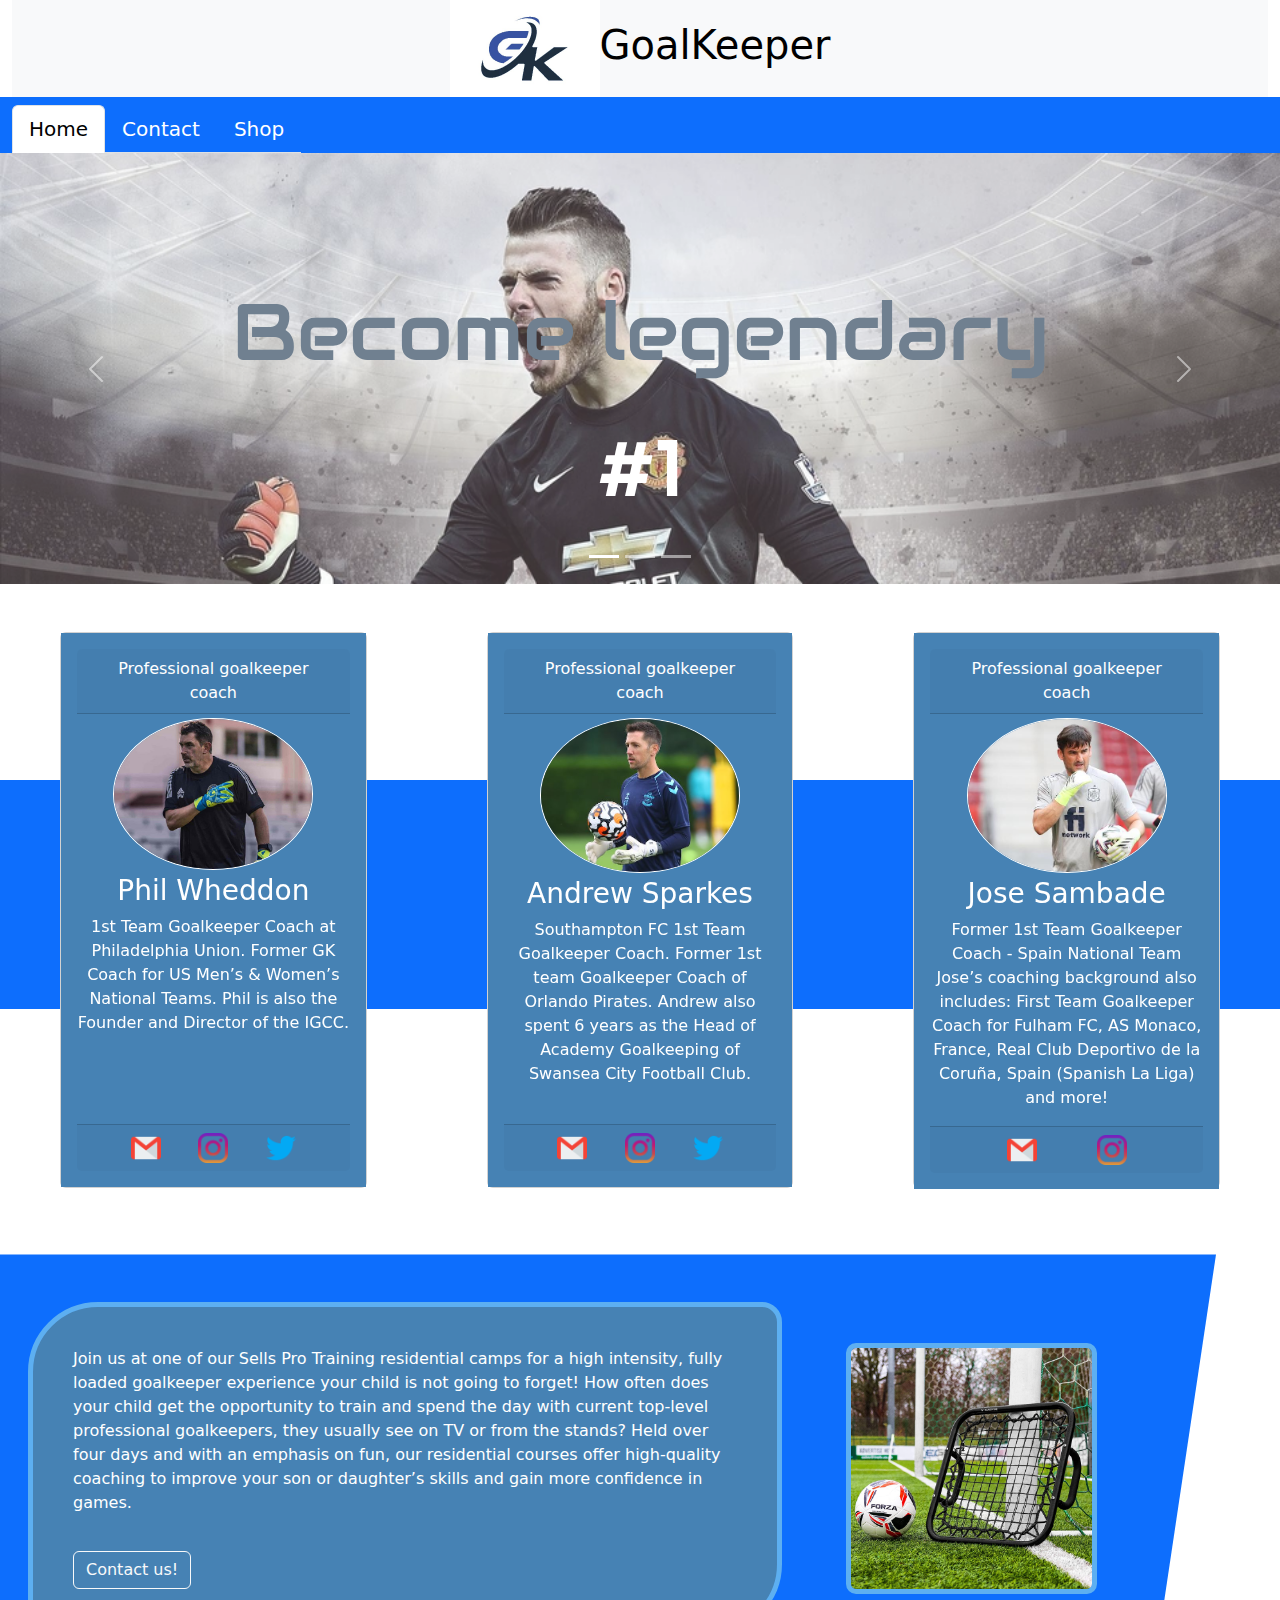
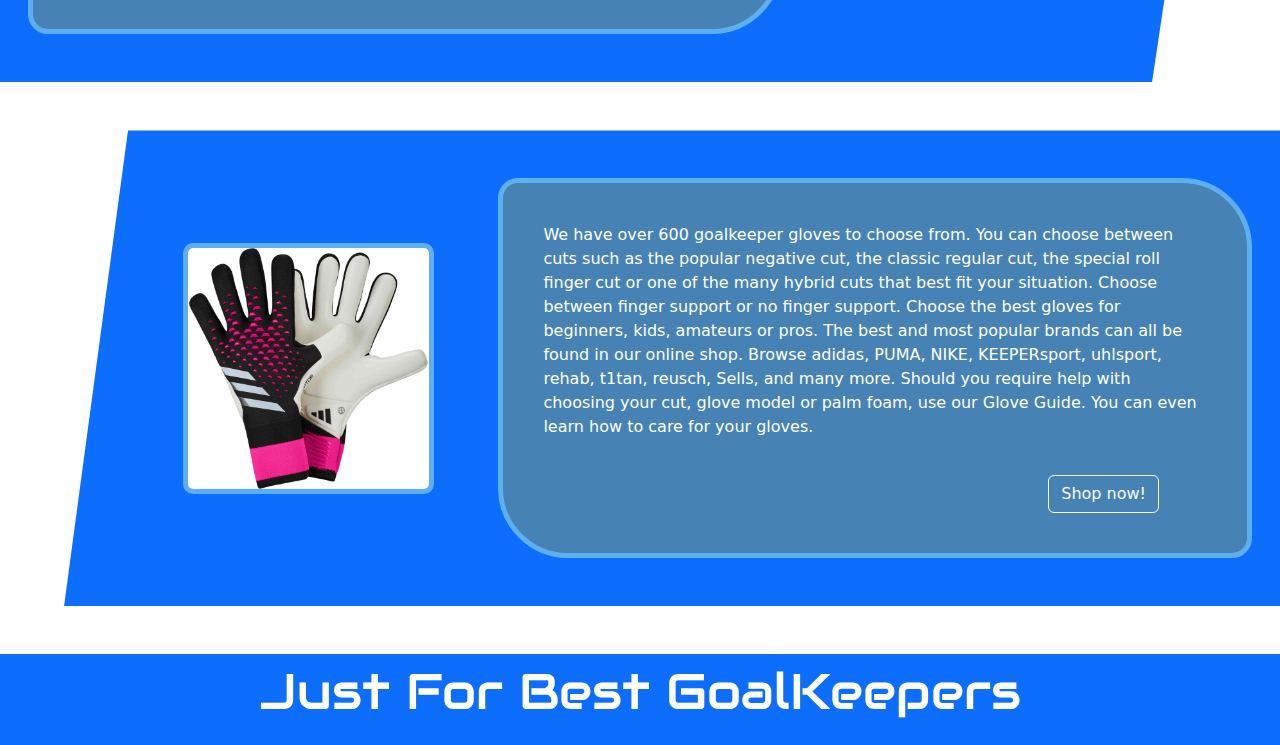
<file: index.html>
<!DOCTYPE html>
<html lang="sr-RS">
    <head>
        <meta charset="UTF-8">
        <meta http-equiv="X-UA-Compatible" content="IE=edge">
        <meta name="viewport" content="width=device-width, initial-scale=1.0">
        <link rel="stylesheet" src="style.css">
        <link rel="stylesheet" href="https://fonts.googleapis.com/css?family=Audiowide">
        <script src="https://cdn.jsdelivr.net/npm/bootstrap@5.2.3/dist/js/bootstrap.bundle.min.js"></script>
        <script src="JavaScript.js"></script>        
        <link rel="stylesheet" href="style.css">
        <link href="https://cdn.jsdelivr.net/npm/bootstrap@5.2.3/dist/css/bootstrap.min.css" rel="stylesheet">
        <title>GoalKeeper</title>
    </head>
    <body>
      <div class="container-fluid">
        <div class="row">
          <div class="col-12">
            <header class="container-fluid text-bg-light">
              <a class="d-flex align-items-center justify-content-center" href="#">
                <img src="Slike/depositphotos_186469812-stock-illustration-gk-blue-swoosh-global-digital.jpg" 
                alt="gk logotip" 
                id="icon">
                <h1 id="gk">GoalKeeper</h1>
              </a>
            </header>
          </div>
        </div>
      </div>
      
      <nav class="navbar navbar-expand-sm bg-primary pt-2 sticky-top">
        <div class="container-fluid">
          <ul class="nav nav-tabs">
            <li class="nav-item">
              <a class="nav-link active" href="#">Home</a>
            </li>
            <li class="nav-item">
              <a class="nav-link" href="Contact.html">Contact</a>
            </li>
            <li class="nav-item">
              <a class="nav-link" href="Shop.html">Shop</a>
            </li>
          </ul>
        </div>
      </nav>
      </div>

      <div id="Carouselslideshow" class="carousel slide" data-bs-ride="carousel">

          <div class="carousel-indicators">
            <button type="button" data-bs-target="#Carouselslideshow" data-bs-slide-to="0" class="active"></button>
            <button type="button" data-bs-target="#Carouselslideshow" data-bs-slide-to="1"></button>
            <button type="button" data-bs-target="#Carouselslideshow" data-bs-slide-to="2"></button>
          </div>
          
        <div class="carousel-inner">
          <div class="carousel-item active">
              <img src="Slike/rsz_1973481.jpg" alt="David De Gea" class="d-block">
              <div class="carousel-caption firstslide">
                <p>Become legendary</p>
                <p class="lead">
                  <strong>#1</strong>
                </p>
              </div>
          </div>
          <div class="carousel-item">
              <img src="Slike/Buffon.png" alt="Gianluigi Buffon" class="d-block">
              <div class="carousel-caption secondslide">
                <p>Learn from</p>
                <p class="lead">
                  <strong>Best</strong>
                </p>
              </div>
          </div>
          <div class="carousel-item">
            <img src="Slike/Navas.png" alt="Taylor Navas" class="d-block">
            <div class="carousel-caption thirdslide">
                <p>You will never</p>
                <p class="lead">
                  <strong>Give up</strong>
                </p>
              </div>
        </div>
          <button class="carousel-control-prev" type="button" data-bs-target="#Carouselslideshow" data-bs-slide="prev">
            <span class="carousel-control-prev-icon"></span>
          </button>
          <button class="carousel-control-next" type="button" data-bs-target="#Carouselslideshow" data-bs-slide="next">
            <span class="carousel-control-next-icon"></span>
          </button>
        </div>
      </div>

      <div class="container-fluid" id="Cards">
        <div class="row align-items-stretch">
          <div class="backgroundstyle1 bg-primary"></div>
          <div class="col-xl">
            <div class="card text-white m-5">
              <div class="card-body text-center d-flex flex-column">
                <div class="card-header">Professional goalkeeper coach</div>
                <img src="Slike/IMG_6367-e1619115096611.jpg" 
                     alt="" 
                     class="coachprofile rounded-circle mx-auto my-1 d-block">
                <div class="card-content flex-grow-1">
                  <h3>Phil Wheddon</h3>
                  <p>1st Team Goalkeeper Coach at Philadelphia Union. 
                     Former GK Coach for US Men’s & Women’s National Teams. 
                     Phil is also the Founder and Director of the IGCC.
                  </p>
                </div>
                <div class="card-footer d-flex">
                  <a href="mailto:philwedon@gmail.com" target="_blank">
                    <img src="Slike/gmail.png" alt="gmail link">
                  </a>
                  <a href="https://www.instagram.com/philwheddon/" target="_blank">
                    <img src="Slike/instagram.png" alt="instagram link">
                  </a>
                  <a href="https://twitter.com/PhilWheddon" target="_blank">
                    <img src="Slike/twitter.png" alt="twitter link">
                  </a>
                </div>
              </div>
            </div>
          </div>
          <div class="col-xl">
            <div class="card text-white m-5">
              <div class="card-body text-center d-flex flex-column">
                <div class="card-header">Professional goalkeeper coach</div>
                <img src="Slike/andrew-sparkes-goalkeeper-coach.jpg" 
                     alt="andrew-sparkes-goalkeeper-coach" 
                     class="coachprofile rounded-circle mx-auto my-1 d-block">
                <div class="card-content flex-grow-1">
                  <h3>Andrew Sparkes</h3>
                  <p>Southampton FC 1st Team Goalkeeper Coach. 
                     Former 1st team Goalkeeper Coach of Orlando Pirates. 
                     Andrew also spent 6 years as the Head of Academy Goalkeeping of Swansea City Football Club.
                  </p>
                </div>
                <div class="card-footer d-flex">
                  <a href="mailto:andrewsparks@gmail.com" target="_blank">
                    <img src="Slike/gmail.png" alt="gmail link">
                  </a>
                  <a href="https://www.instagram.com/philwheddon/" target="_blank">
                    <img src="Slike/instagram.png" alt="instagram link">
                  </a>
                  <a href="https://twitter.com/PhilWheddon" target="_blank">
                    <img src="Slike/twitter.png" alt="twitter link">
                  </a>
                </div>
              </div>
            </div>
          </div>
          <div class="col-xl">
            <div class="card text-white m-5">
              <div class="card-body text-center d-flex flex-column">
                <div class="card-header">Professional goalkeeper coach</div>
                <img src="Slike/jose-sambade-goalkeeper-coach.jpg" 
                     alt="" 
                     class="coachprofile rounded-circle mx-auto my-1 d-block">
                <div class="card-content flex-grow-1">
                  <h3>Jose Sambade</h3>
                    <p>
                      Former 1st Team Goalkeeper Coach - Spain National Team Jose’s coaching background also includes: First Team Goalkeeper Coach for Fulham FC, AS Monaco, France, Real Club Deportivo de la Coruña, Spain (Spanish La Liga) and more!
                    </p>
                  </div>
                  <div class="card-footer d-flex">
                    <a href="mailto:josesambade@gmail.com" target="_blank">
                      <img src="Slike/gmail.png" alt="gmail link">
                    </a>
                    <a href="https://www.instagram.com/philwheddon/" target="_blank">
                      <img src="Slike/instagram.png" alt="instagram link">
                    </a>
                  </div>
                </div>
              </div>
            </div>
          </div>
      </div>
      
      <div class="container-fluid mt-3">
        <div class="row">
          <div class="col Contacttext d-flex justify-content-start align-items-center text-bg-primary">
            <div class="my-5 mx-3 linkstext">
              <p>Join us at one of our Sells Pro Training residential camps for a high intensity, fully loaded goalkeeper experience your child is not going to forget! How often does your child get the opportunity to train and spend the day with current top-level professional goalkeepers, they usually see on TV or from the stands? Held over four days and with an emphasis on fun, our residential courses offer high-quality coaching to improve your son or daughter’s skills and gain more confidence in games.</p>
              <a href="Contact.html" class="btn btn-outline-light">Contact us!</a>
            </div>
            <img src="Slike/Training_stuffs.jfif" alt="" class="my-5 mx-5 d-block">
          </div>
        </div>
        <div class="row my-5">
            <div class="col Shoptext d-flex justify-content-end align-items-center text-bg-primary">
              <img src="Slike/PredatorGloves.jpg" alt="" class="my-5 mx-5 d-block">
              <div class="my-5 mx-3 linkstext">
                <p>We have over 600 goalkeeper gloves to choose from. You can choose between cuts such as the popular negative cut, the classic regular cut, the special roll finger cut or one of the many hybrid cuts that best fit your situation. Choose between finger support or no finger support. Choose the best gloves for beginners, kids, amateurs or pros. The best and most popular brands can all be found in our online shop. Browse adidas, PUMA, NIKE, KEEPERsport, uhlsport, rehab, t1tan, reusch, Sells, and many more. Should you require help with choosing your cut, glove model or palm foam, use our Glove Guide. You can even learn how to care for your gloves. </p>
                <a href="Shop.html" class="btn btn-outline-light float-end me-5">Shop now!</a>
              </div>
            </div>
          </div>
        </div>
      </div>

    <footer class="text-bg-primary d-flex justify-content-center align-items-center">
      <p class="footertext">Just For Best GoalKeepers</p>
    </footer>
    </body>
</html>
</file>
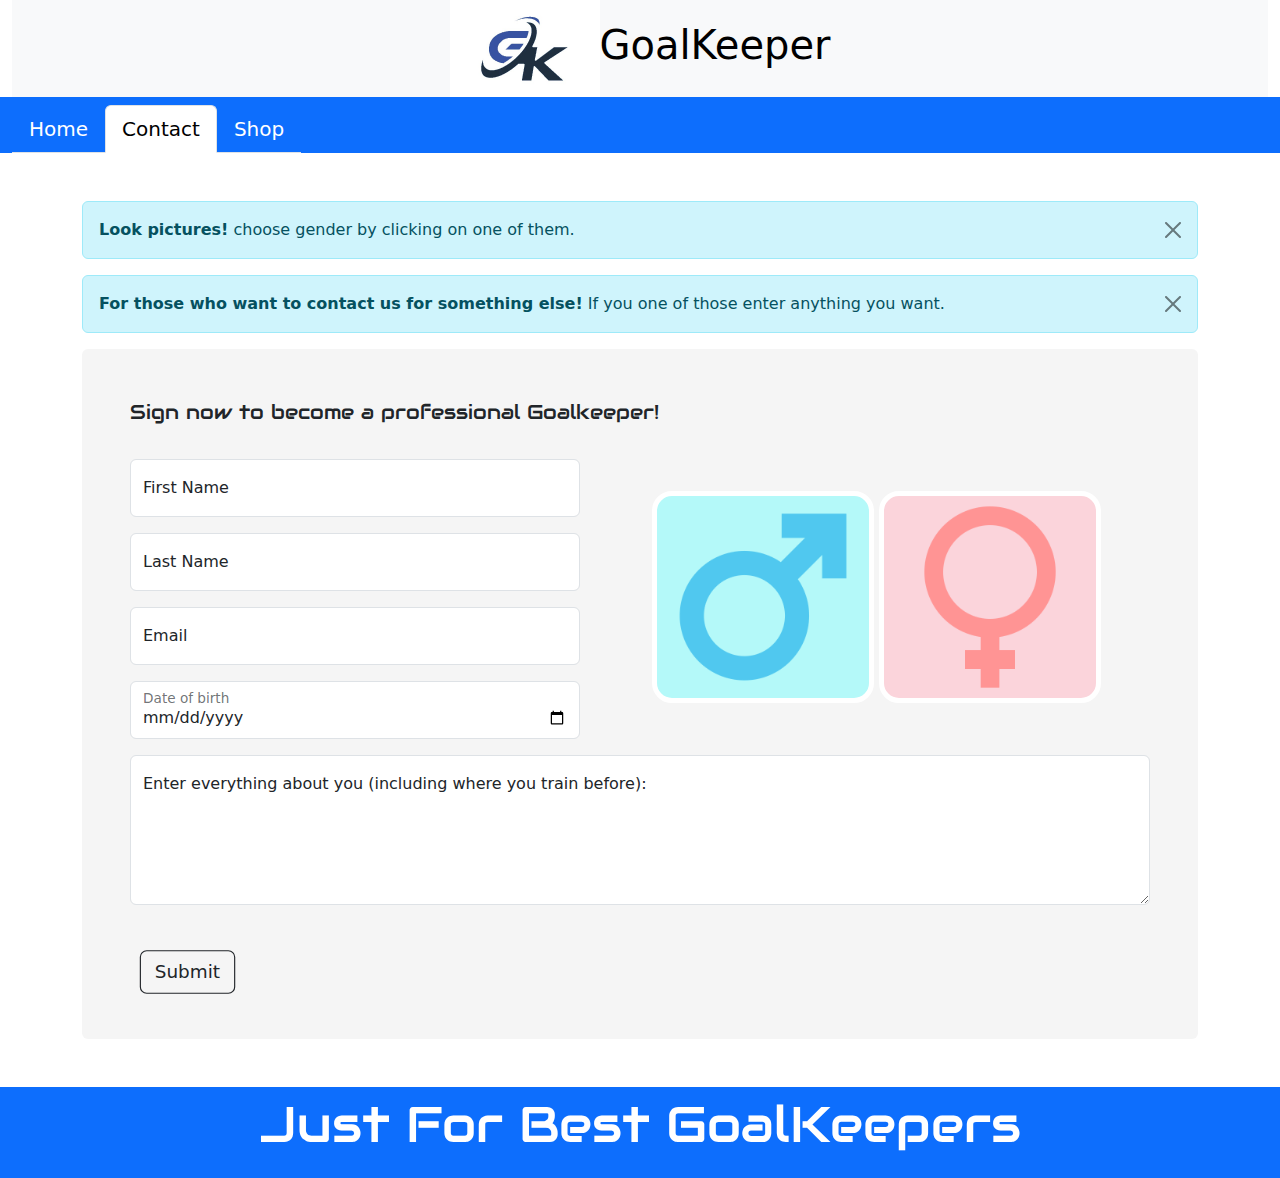
<file: Contact.html>
<!-- Test comment -->
<!-- drugi test -->
<!DOCTYPE html>
<html lang="sr-RS">
    <head>
        <meta charset="UTF-8">
        <meta http-equiv="X-UA-Compatible" content="IE=edge">
        <meta name="viewport" content="width=device-width, initial-scale=1.0">
        <link rel="stylesheet" src="style.css">
        <script src="JavaScript.js"></script>
        <script src="https://cdn.jsdelivr.net/npm/bootstrap@5.2.3/dist/js/bootstrap.bundle.min.js"></script>
        <link rel="icon" type="image/x-icon" href="Slike/golden-glove.png">
        <link rel="stylesheet" href="https://fonts.googleapis.com/css?family=Audiowide">
        <link rel="stylesheet" href="style.css">
        <link href="https://cdn.jsdelivr.net/npm/bootstrap@5.2.3/dist/css/bootstrap.min.css" rel="stylesheet">
        <title>GoalKeeper</title>
    </head>
    <body>
      <div class="container-fluid">
        <div class="row">
          <div class="col-12">
            <header class="container-fluid text-bg-light">
              <a class="d-flex align-items-center justify-content-center" href="#">
                <img src="Slike/depositphotos_186469812-stock-illustration-gk-blue-swoosh-global-digital.jpg" 
                alt="gk logotip" 
                id="icon">
                <h1>GoalKeeper</h1>
              </a>
            </header>
          </div>
        </div>
      </div>
      
      <nav class="navbar navbar-expand-sm bg-primary pt-2 sticky-top">
        <div class="container-fluid">
          <ul class="nav nav-tabs">
            <li class="nav-item">
              <a class="nav-link" href="index.html">Home</a>
            </li>
            <li class="nav-item">
              <a class="nav-link active" href="#">Contact</a>
            </li>
            <li class="nav-item">
              <a class="nav-link" href="Shop.html">Shop</a>
            </li>
          </ul>
        </div>
      </nav>
      </div>

      <div class="container mx-auto my-5">
        <div class="alert alert-info alert-dismissible">
          <button type="button" class="btn-close" data-bs-dismiss="alert"></button>
          <strong>Look pictures!</strong> choose gender by clicking on one of them.
        </div>
        <div class="alert alert-info alert-dismissible">
          <button type="button" class="btn-close" data-bs-dismiss="alert"></button>
          <strong>For those who want to contact us for something else!</strong> If you one of those enter anything you want.
        </div>
        <form action="" class="p-5 rounded" id="forma">
          <p class="FormText">Sign now to become a professional Goalkeeper!</p>
          <div class="row">
            <div class="col-sm">
              <div class="form-floating mb-3 mt-3">
                <input type="text" class="form-control" placeholder="Enter First Name" name="FirstName" id="FirstName">
                <label for="FirstName">First Name</label>
              </div>
              <div class="form-floating mb-3 mt-3">
                <input type="text" class="form-control" placeholder="Enter Last Name" name="LastName" id="LastName">
                <label for="LastName">Last Name</label>
              </div>
              <div class="form-floating mb-3 mt-3">
                <input type="text" class="form-control" id="email" placeholder="Enter email" name="email" required>
                <label for="email">Email</label>
              </div>
              <div class="form-floating mb-3 mt-3">
                <input type="date" class="form-control" placeholder="Enter date of birth" name="date" id="date">
                <label for="date">Date of birth</label>
              </div>
            </div>
            <div class="col-sm m-5">
              <button type="button" class="male" id="male" onclick="Malebg()">
                <img src="Slike/male.png" alt="Male icon">
              </button>
              <button type="button" class="female" id="female" onclick="Femalebg()">
                <img src="Slike/female.png" alt="Female icon">
              </button>
            </div>
          </div>
          <div class="row">
              <div class="col">
                <div class="form-floating">
                  <textarea class="form-control" id="comment" name="text" placeholder="Comment goes here" required></textarea>
                  <label for="comment">Enter everything about you (including where you train before):</label>
                </div>
              </div>
            </div>  
            <div class="row">
              <div class="col">
                <button class="btn btn-outline-dark btn-large mx-3 mt-5" id="SubmitButton">Submit</button>
              </div>
            </div>
          </div>
        </div>
      </form>
    </div>

    <footer class="text-bg-primary d-flex justify-content-center align-items-center">
      <p class="footertext">Just For Best GoalKeepers</p>
    </footer>
  </body>
</html>
</file>
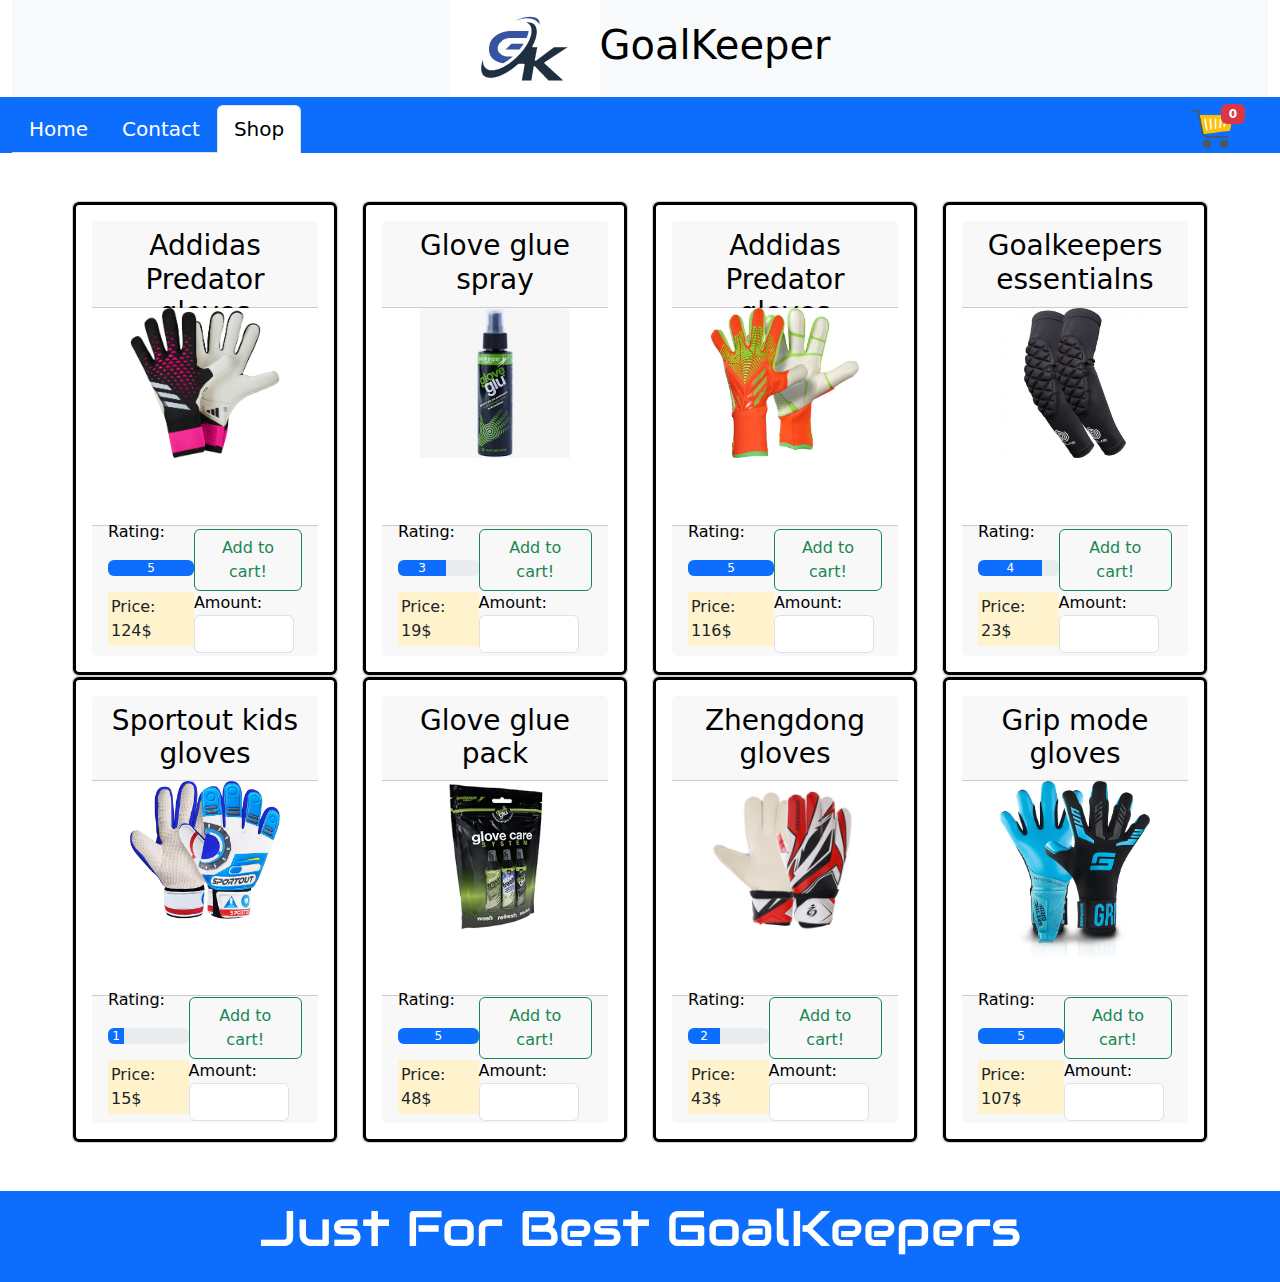
<file: Shop.html>
<!DOCTYPE html>
<html lang="sr-RS">
    <head>
        <meta charset="UTF-8">
        <meta http-equiv="X-UA-Compatible" content="IE=edge">
        <meta name="viewport" content="width=device-width, initial-scale=1.0">
        <link rel="stylesheet" src="style.css">
        <script src="JavaScript.js"></script>
        <script src="https://cdn.jsdelivr.net/npm/bootstrap@5.2.3/dist/js/bootstrap.bundle.min.js"></script>
        <link rel="icon" type="image/x-icon" href="Slike/golden-glove.png">
        <link rel="stylesheet" href="https://fonts.googleapis.com/css?family=Audiowide">
        <link rel="stylesheet" href="style.css">
        <link href="https://cdn.jsdelivr.net/npm/bootstrap@5.2.3/dist/css/bootstrap.min.css" rel="stylesheet">
        <title>GoalKeeper</title>
    </head>
    <body>
      <div class="container-fluid">
        <div class="row">
          <div class="col-12">
            <header class="container-fluid text-bg-light">
              <a class="d-flex align-items-center justify-content-center" href="#">
                <img src="Slike/depositphotos_186469812-stock-illustration-gk-blue-swoosh-global-digital.jpg" 
                alt="gk logotip" 
                id="icon">
                <h1>GoalKeeper</h1>
              </a>
            </header>
          </div>
        </div>
      </div>
      
      <nav class="navbar navbar-expand-sm bg-primary pt-2 sticky-top">
        <div class="container-fluid">
          <ul class="nav nav-tabs">
            <li class="nav-item">
              <a class="nav-link" href="index.html">Home</a>
            </li>
            <li class="nav-item">
              <a class="nav-link" href="Contact.html">Contact</a>
            </li>
            <li class="nav-item">
              <a class="nav-link active" href="#">Shop</a>
            </li>
          </ul>
        </div>
        <button class="btn Cartbtn" type="button" data-bs-toggle="offcanvas" data-bs-target="#demo">
          <img src="Slike/carts.png" class="mx-5" id="cart">
          <span class="badge bg-danger" id="numberOfCartItems">0</span>
        </button> 
      </nav>
      </div>

      <!--CONTAINER OF SHOP ITEMS-->
      <div class="container-fluid">
        <div class="row m-5" id="card-container"></div>
      </div>
       
      <!--CONTAINER OF ITEMS IN CART-->
      <div class="offcanvas offcanvas-start" id="demo">
        <div class="offcanvas-header">
          <h1 class="offcanvas-title">Items in cart</h1>
          <button type="button" class="btn-close text-reset" data-bs-dismiss="offcanvas"></button>
        </div>
        <div class="offcanvas-body">
          <div id="ItemsInCart"></div>
          <hr>
          <div class="d-flex justify-content-between">
            <button class="btn btn-success" type="button">Buy now!</button>
            <p>Total price of all items: <span class="mark" id="TotalPriceOfItems">0$</span></p>
          </div>     
        </div>
      </div>

      <footer class="text-bg-primary d-flex justify-content-center align-items-center">
        <p class="footertext">Just For Best GoalKeepers</p>
      </footer>
    </body>
</html>
</file>
<file: style.css>
:root{
    /* --slide-font-color: slategrey;
    --slide-font-color-darker: rgb(90, 101, 112); 
    --radiusbordernav: 15px;
    --height-of-linkssite: height: 500px; */
    --border-color: rgb(93, 175, 241);
}

#icon{ 
    max-width: 150px;
    height: auto;
}
nav{
    font-size: 20px;
    /* border-radius: var(--radiusbordernav) var(--radiusbordernav) 0 0; */
}
.carousel-item img{
    width: 100%;
    opacity: 0.8;
}
.firstslide p{
    color: slategrey;
}
.secondslide p{
    color: rgb(138, 173, 238);
}
.thirdslide p{
    color:white;
}

.carousel-caption p{
    font-size: 500%;
    font-family: "Audiowide", sans-serif;
}
.thirdslide strong{
    color: rgb(56, 56, 56);
}
.firstslide strong{
        color: white;
}
strong{
    font-size: 100%;
}

.navbar{
    padding: 0 !important;
}
li a{
    color: white !important;
}
.active{
    color: black !important;
}
header a{
    text-decoration: none;
    color: black;
    cursor: pointer;
    margin: auto;
}
header img{
    max-width: 40px;
    height: auto;
}
header p{
    display: hidden;
}
.coachprofile{
    border: 1px solid white;
    max-width: 200px;
    height: auto;
    margin: auto;
}
#Cards .card-footer img{
    max-width: 30px;
    height: auto;
}
#Cards .card-footer a{
    overflow: hidden;
}
#Cards .card-footer{
    justify-content: space-evenly;
}
#Cards .card{
    transition: transform ease 0.8s;
    cursor: pointer;
    height: 85%!important;
}
#Cards .card-body{
    background: steelblue;
}
#Cards{
    /* background-color: rgb(177, 174, 174)!important; */
    position: relative;
}
#Cards .card:hover{
    transform:scale(1.12,1.12)
} 
.backgroundstyle1{
    /* background-color: red; */
    position: absolute;
    width: 100%;
    height: 35%;
    top: 30%;
}
@media screen and (max-width:1140px){
    .backgroundstyle1{
        display: none;
    }
    
}
.Contacttext{
    clip-path: polygon(0 0, 95% 0, 90% 100%, 0 100%);
}
.Contacttext div, .Shoptext div{
    max-width: 60%;
}
.Contacttext img{
    max-width: 20%;
    height: auto;
}
.Contacttext .linkstext{
    background-color: steelblue;
    border: 5px solid var(--border-color);
    padding:40px;
    border-radius: 70px 20px;
}
.Shoptext .linkstext{
    background-color: steelblue;
    border: 5px solid var(--border-color);
    padding:40px;
    border-radius: 20px 70px;
}
.linkstext a {
    margin-top: 20px;
    transition: transform 0.3s ease-in-out 0s;
}
.linkstext a:hover {
    transform: translateY(-10px) scale(1.2);
}
.Shoptext{
    clip-path: polygon(10% 0, 100% 0, 100% 100%, 5% 100%);
}
.Shoptext img, .Contacttext img{
    max-width: 20%;
    border: 5px solid var(--border-color);
    border-radius: 10px;
}
footer{
    font-size: 50px;
}
.footertext{
    font-family: "Audiowide", sans-serif;
}
#comment{
    min-height: 150px;
}
.comment{
    font-size: 20px;
}
form img{
    width: 200px;
}
#forma{
    background: whitesmoke;
}
.Bgchange{
    transition: background-color 1s ease-in-out 0s;
}
.btn-large{
    transform: scale(1.15,1.15);
}
.male, .female{
    border: 5px solid white;
}
.male{
    background-color: rgba(146, 250, 250, 0.664);
    border-radius: 20px;
}
.male:hover{
    background-color: rgba(213, 253, 253, 0.664);
}
.female{
    background-color: rgba(255, 192, 203, 0.616);
    border-radius: 20px;
}
.female:hover{
    background-color: rgba(247, 211, 217, 0.616); 
}
.buttonselected{
    border: 5px solid black;
}
.FormText{
    font-size: 20px;
    font-family: 'Audiowide', sans-serif;
}
#card-container .card{
    transition: transform 0.4s ease-in;
    cursor: pointer;
}
#SubmitButton{
    transition: transform 0.3s ease-in-out 0s;
}
#SubmitButton:hover{
    transform: translateY(-10px) scale(1.2);
}
#cart{
    max-width: 40px;
}
#card-container img{
    max-width: 150px;
    height: auto;
}
#card-container .card-body{
    background-color: white;
    border: 3px solid black;
}
#card-container .card:hover{
    transition:transform 0.3s ease-out;
} 
#card-container .card:hover{
    transform:scale(1.05,1.05);
    z-index: 1;
} 
.Cartbtn{
    padding: 0!important;
    border: none !important;
    position: relative;
}
#numberOfCartItems{
    position: absolute;
    top:-5px;
    right:35px;
}
.AmountOfItem{
    max-width: 30px!important;
}
.Amount{
    max-width: 100px!important;
}
.InCartItem img{
    max-width: 120px;
    height: auto;
}
.offcanvas{
    width: 500px!important;
}
.deletebtn img{
    max-width: 35px !important;
    height: auto;
}
.deletebtn{
    padding: 0!important;
    border: none !important;
    position: absolute;
    top: -10px;
    right: -10px;
}
.ItemContainerInCart{
    transition:transform 0.3s ease-in-out;
    position: relative;
}
.ItemContainerInCart:hover{
    transform: scale(1.05,1.05);
    cursor: pointer;
}
.ShopItemHeader{
    height: 20%;
}
.ShopItemFooter{
    height: 30%;
}
.ShopItemContent{
    height: 50%;
}
</file>
